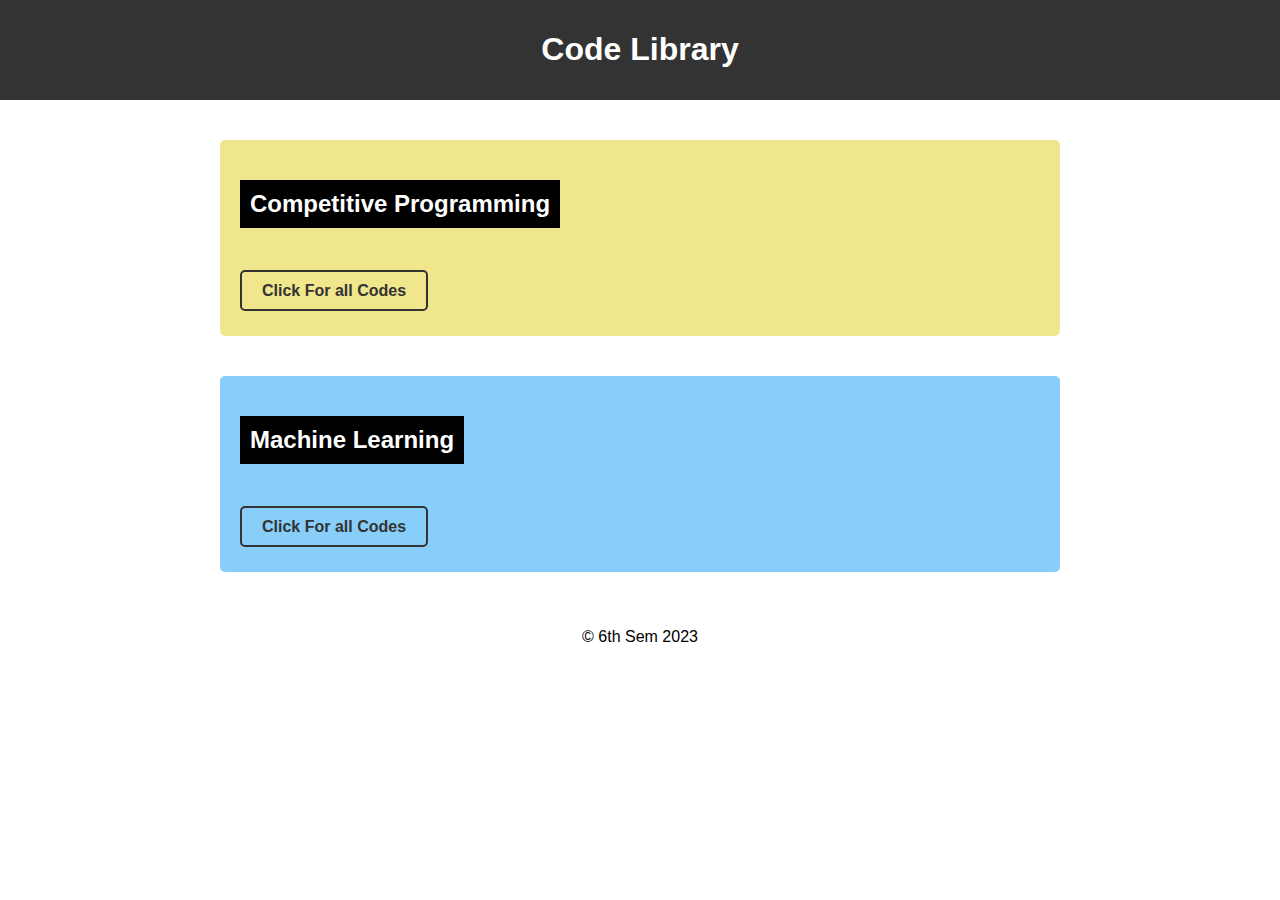
<file: index.html>
<!DOCTYPE html>
<html lang="en">
<head>
    <meta charset="UTF-8">
    <meta name="viewport" content="width=device-width, initial-scale=1.0">
    <title>Practicle Ginee</title>
    <link rel="stylesheet" href="styles.css">
</head>
<body>
    <header>
        <h1>Code Library</h1>
    </header>

    <main>
        <section class="competitive-programming">
            <h2>Competitive Programming</h2>
            <p>
                <br>
                <a href="cp.html" target="_blank">Click For all Codes</a> <!-- Updated link to cp.html -->
            </p>
        </section>

        <section class="machine-learning">
            <h2>Machine Learning</h2>
            <p>
                <br>
                <a href="ml.html" target="_blank">Click For all Codes</a> <!-- Updated link to ml.html -->
            </p>
        </section>
    </main>

    <footer>
        <center><p>&copy; 6th Sem 2023</p></center>
    </footer>
</body>
</html>
</file>
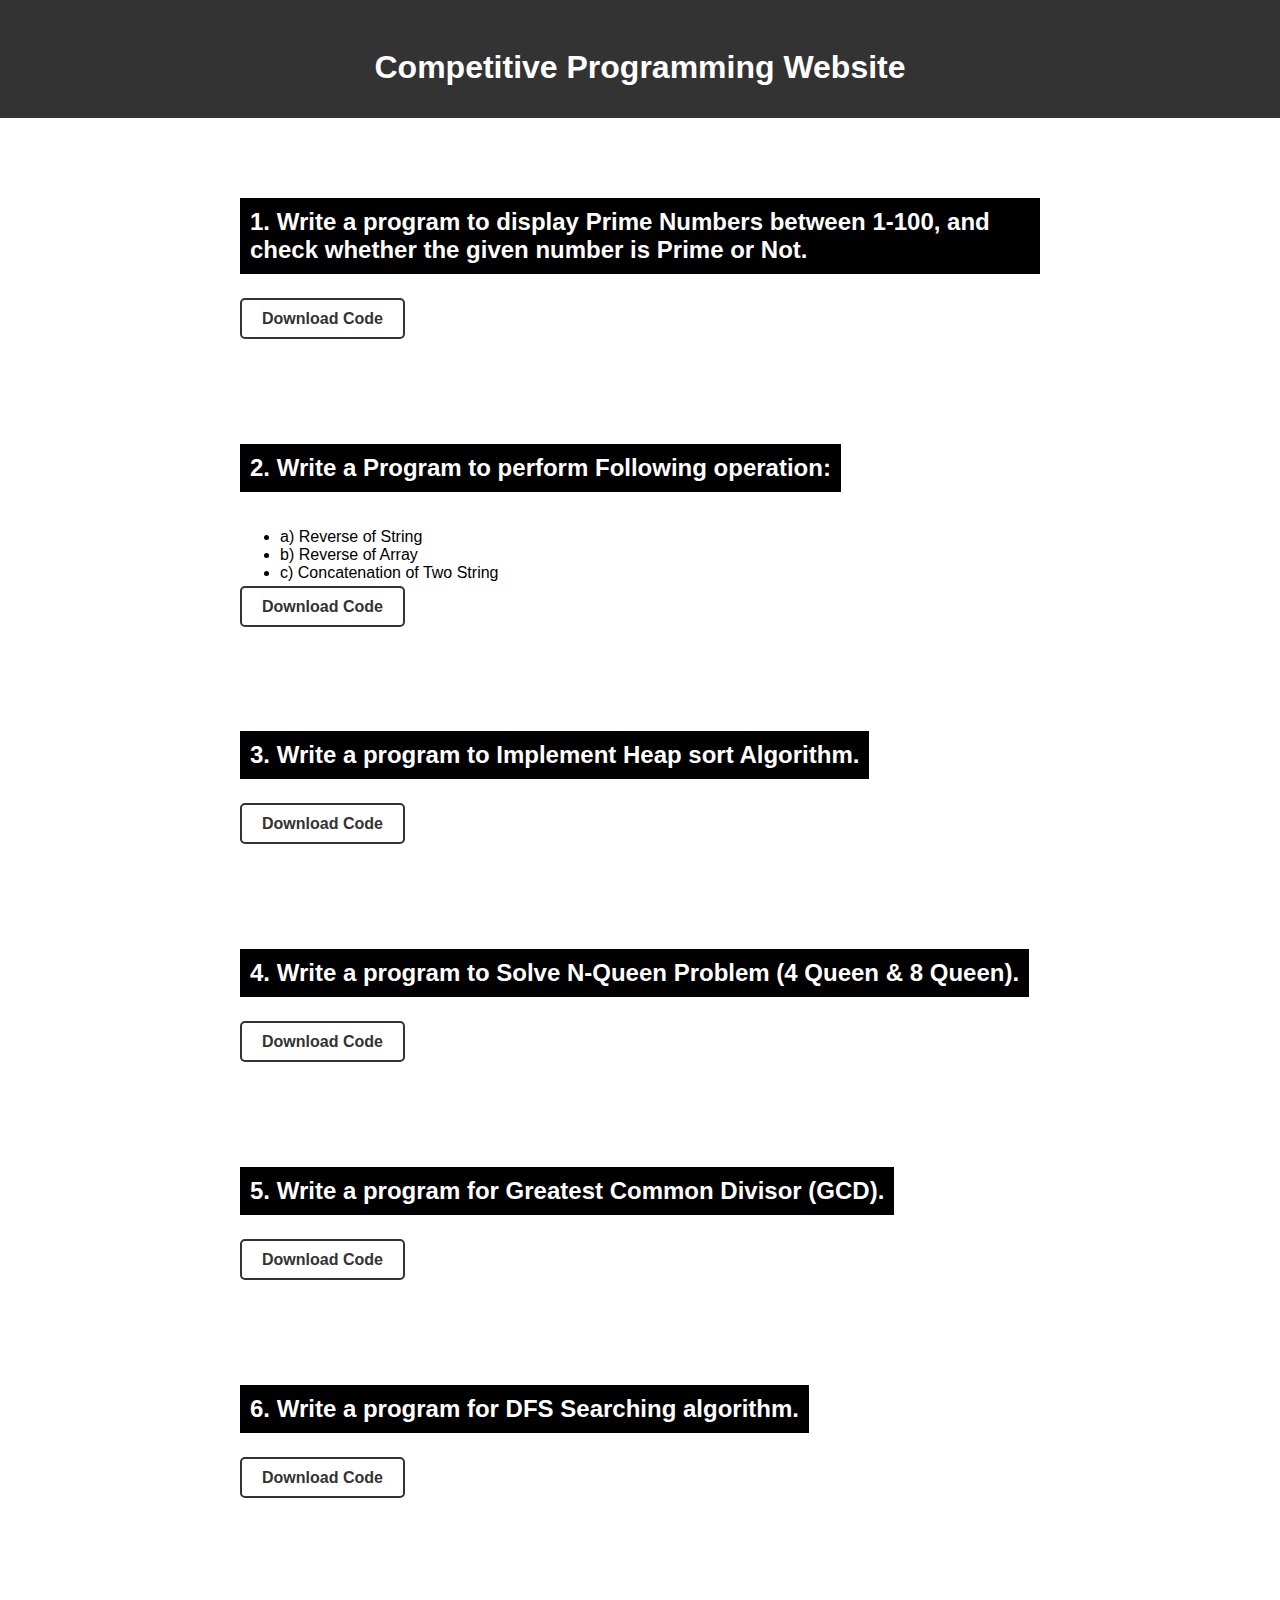
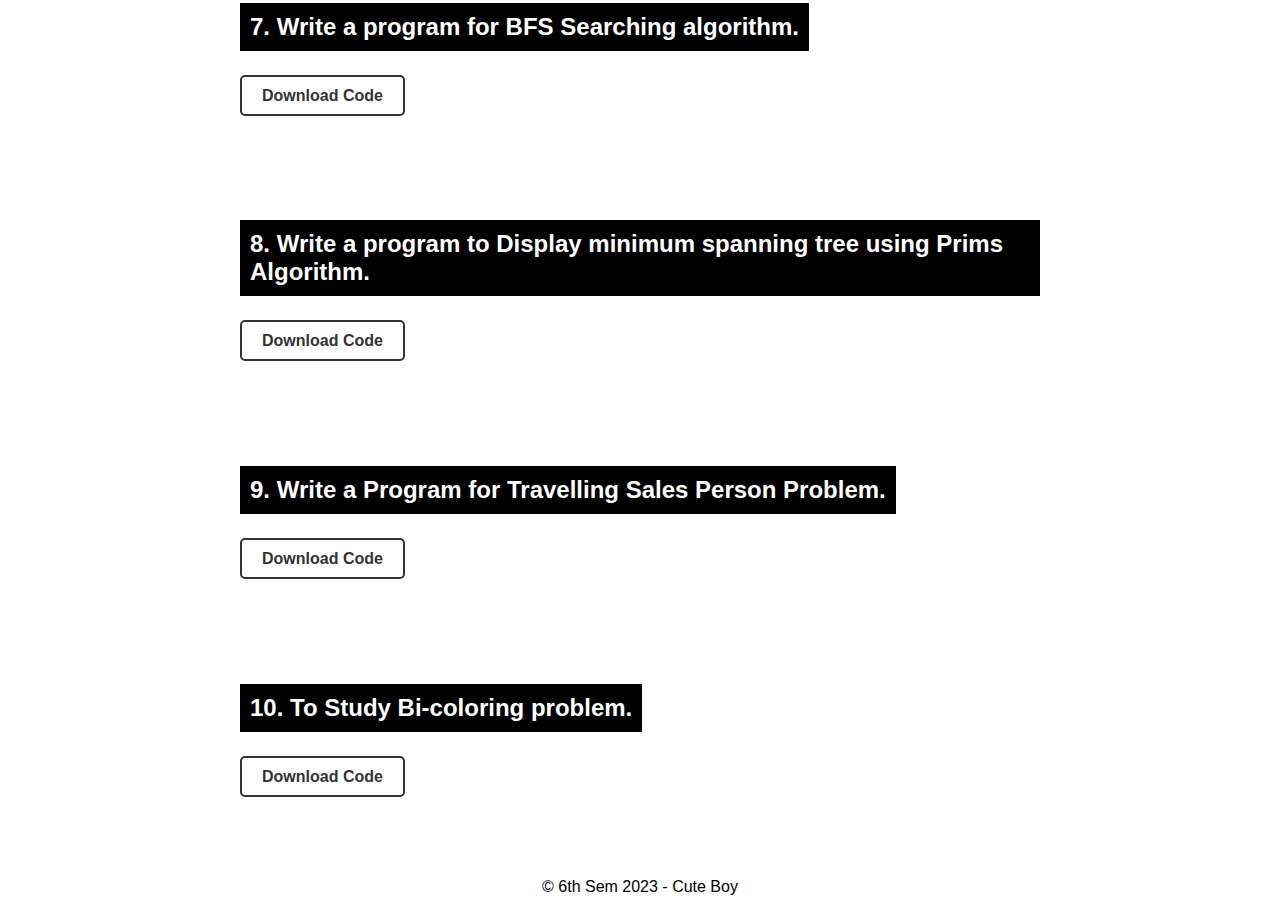
<file: cp.html>
<!DOCTYPE html>
<html lang="en">

<head>
    <meta charset="UTF-8">
    <meta name="viewport" content="width=device-width, initial-scale=1.0">
    <title> Competative Programming </title>
    <link rel="stylesheet" href="styles.css">
</head>

<body>
    <header>
        <a href="https://obitorin2.github.io/q">Home</a>
        <h1>Competitive Programming Website</h1>
    </header>

    <main>
        <section class="topic">
            <h2>1. Write a program to display Prime Numbers between 1-100, and check whether the given number is Prime
                or Not.</h2>
            <p>
                <a href="txt_files/prime_numbers.txt" download="prime_numbers.txt">Download Code</a>
            </p>
        </section>

        <section class="topic">
            <h2>2. Write a Program to perform Following operation:</h2>
            <ul>
                <li>a) Reverse of String</li>
                <li>b) Reverse of Array</li>
                <li>c) Concatenation of Two String</li>
            </ul>
            <p>
                <a href="txt_files/reverse_operations.txt" download="reverse_operations.txt">Download Code</a>
            </p>
        </section>

        <section class="topic">
            <h2>3. Write a program to Implement Heap sort Algorithm.</h2>
            <p>
                <a href="txt_files/heap_sort.txt" download="heap_sort.txt">Download Code</a>
            </p>
        </section>

        <section class="topic">
            <h2>4. Write a program to Solve N-Queen Problem (4 Queen & 8 Queen).</h2>
            <p>
                <a href="txt_files/n_queen_problem.txt" download="n_queen_problem.txt">Download Code</a>
            </p>
        </section>

        <section class="topic">
            <h2>5. Write a program for Greatest Common Divisor (GCD).</h2>
            <p>
                <a href="txt_files/gcd.txt" download="gcd.txt">Download Code</a>
            </p>
        </section>

        <section class="topic">
            <h2>6. Write a program for DFS Searching algorithm.</h2>
            <p>
                <a href="txt_files/dfs_search.txt" download="dfs_search.txt">Download Code</a>
            </p>
        </section>

        <section class="topic">
            <h2>7. Write a program for BFS Searching algorithm.</h2>
            <p>
                <a href="txt_files/bfs_search.txt" download="bfs_search.txt">Download Code</a>
            </p>
        </section>

        <section class="topic">
            <h2>8. Write a program to Display minimum spanning tree using Prims Algorithm.</h2>
            <p>
                <a href="txt_files/prims_algorithm.txt" download="prims_algorithm.txt">Download Code</a>
            </p>
        </section>

        <section class="topic">
            <h2>9. Write a Program for Travelling Sales Person Problem.</h2>
            <p>
                <a href="txt_files/travelling_salesperson_problem.txt" download="travelling_salesperson_problem.txt">Download Code</a>
            </p>
        </section>

        <section class="topic">
            <h2>10. To Study Bi-coloring problem.</h2>
            <p>
                <a href="txt_files/bi_coloring_problem.txt" download="bi_coloring_problem.txt">Download Code</a>
            </p>
        </section>
        
    </main>

    <footer>
        <center>
        <center><p>&copy; 6th Sem 2023 - Cute Boy</p></center>
        </center>
    </footer>
</body>

</html>
</file>
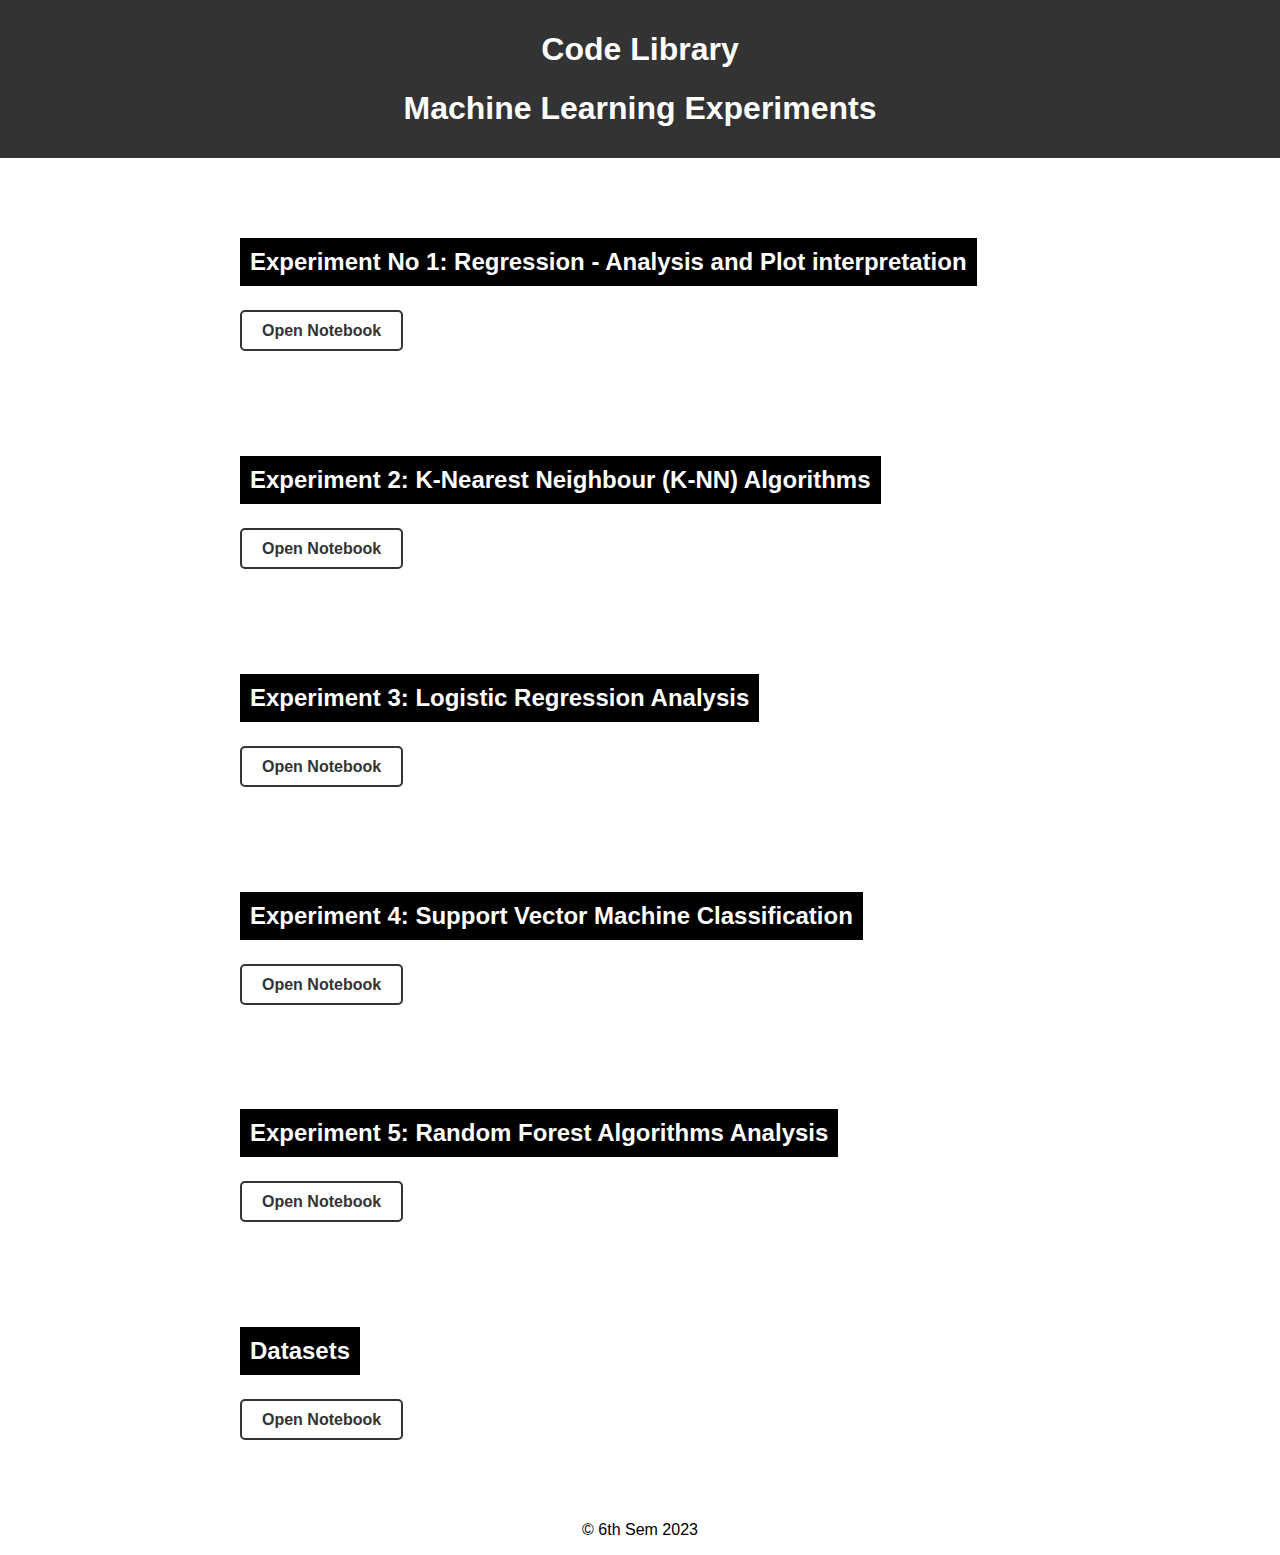
<file: ml.html>
<!DOCTYPE html>
<html lang="en">
<head>
    <meta charset="UTF-8">
    <meta name="viewport" content="width=device-width, initial-scale=1.0">
    <title>Machine Learning Website</title>
    <link rel="stylesheet" href="styles.css">
</head>
<body>
    <header>
        <h1>Code Library</h1>
        <h1>Machine Learning Experiments</h1>
    </header>

    <main>
        <section class="experiment">
            <h2>Experiment No 1: Regression - Analysis and Plot interpretation</h2>
            <p>
                <a href="ml_files/experiment1_regression.ipynb" target="_blank">Open Notebook</a>
            </p>
        </section>

        <section class="experiment">
            <h2>Experiment 2: K-Nearest Neighbour (K-NN) Algorithms</h2>
            <p>
                <a href="ml_files/experiment2_knn.ipynb" target="_blank">Open Notebook</a>
            </p>
        </section>

        <section class="experiment">
            <h2>Experiment 3: Logistic Regression Analysis</h2>
            <p>
                <a href="ml_files/experiment3_logistic_regression.ipynb" target="_blank">Open Notebook</a>
            </p>
        </section>

        <section class="experiment">
            <h2>Experiment 4: Support Vector Machine Classification</h2>
            <p>
                <a href="ml_files/experiment4_svm_classification.ipynb" target="_blank">Open Notebook</a>
            </p>
        </section>

        <section class="experiment">
            <h2>Experiment 5: Random Forest Algorithms Analysis</h2>
            <p>
                <a href="ml_files/experiment5_random_forest.ipynb" target="_blank">Open Notebook</a>
            </p>
        </section>

        <section class="experiment">
            <h2>Datasets</h2>
            <p>
                <a href="ml_files/df.zip" target="_blank">Open Notebook</a>
            </p>
        </section>
    </main>

    <footer>
        <center><p>&copy; 6th Sem 2023</p></center>
    </footer>
</body>
</html>
</file>
<file: styles.css>
h2 a {
    color: blue; /* Set the hyperlink color to blue */
    text-decoration: none; /* Remove underline from the hyperlink */
}

h2 a:hover {
    text-decoration: underline; /* Add underline on hover */
}

h2 {
    color: white; /* Set the text color of the heading to white */
    background-color: black; /* Set the background color of the heading to black */
    padding: 10px; /* Add padding for better visibility */
    display: inline-block; /* Make the heading inline so it doesn't take the full width */
}

body {
    font-family: Arial, sans-serif;
    margin: 0;
    padding: 0;
}

header {
    background-color: #333;
    color: #fff;
    text-align: center;
    padding: 10px;
}

main {
    display: flex;
    flex-direction: column;
    align-items: center;
    padding: 20px;
}

section {
    width: 100%;
    max-width: 800px;
    padding: 20px;
    margin: 20px 0;
    border-radius: 5px;
}

.competitive-programming {
    background-color: #f0e68c; /* Pale Goldenrod */
}

.machine-learning {
    background-color: #87cefa; /* Light Sky Blue */
}

a {
    text-decoration: none;
    color: #333; /* Dark gray */
    font-weight: bold;
    padding: 10px 20px;
    border: 2px solid #333; /* Dark gray */
    border-radius: 5px;
    transition: background-color 0.3s ease;
}

a:hover {
    background-color: #333; /* Dark gray */
    color: #fff; /* White */
}
/* Existing CSS */

body {
    font-family: Arial, sans-serif;
    margin: 0;
    padding: 0;
}

header {
    background-color: #333;
    color: #fff;
    text-align: center;
    padding: 10px;
}

main {
    display: flex;
    flex-direction: column;
    align-items: center;
    padding: 20px;
}

section {
    width: 100%;
    max-width: 800px;
    padding: 20px;
    margin: 20px 0;
    border-radius: 5px;
}

.competitive-programming {
    background-color: #f0e68c; /* Pale Goldenrod */
}

.machine-learning {
    background-color: #87cefa; /* Light Sky Blue */
}

a {
    text-decoration: none;
    color: #333; /* Dark gray */
    font-weight: bold;
    padding: 10px 20px;
    border: 2px solid #333; /* Dark gray */
    border-radius: 5px;
    transition: background-color 0.3s ease;
}

a:hover {
    background-color: #333; /* Dark gray */
    color: #fff; /* White */
}

/* Additional CSS for cp.html and ml.html */

/* Add your specific CSS for cp.html and ml.html here, if needed */
/* For example, you can add styling for the section headings or lists */
/* You can also customize the font sizes, colors, and other visual elements */
</file>
